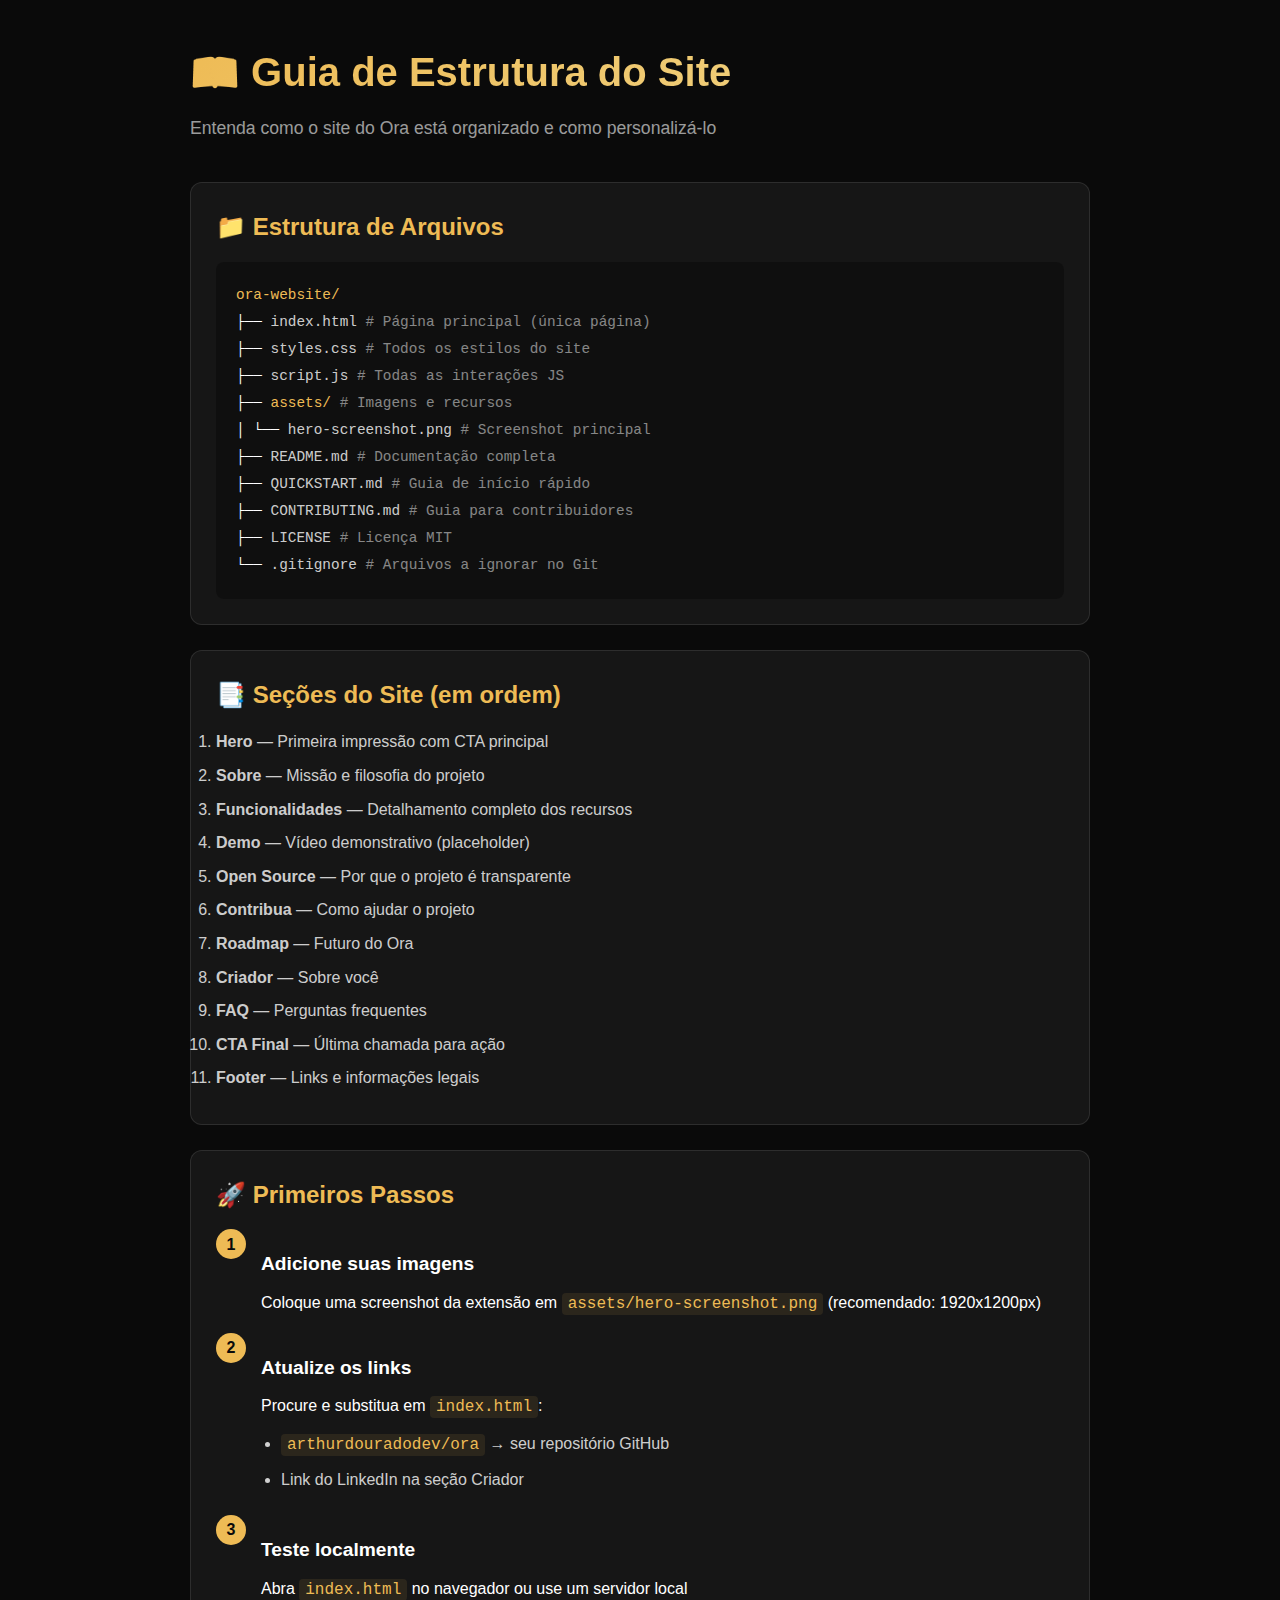
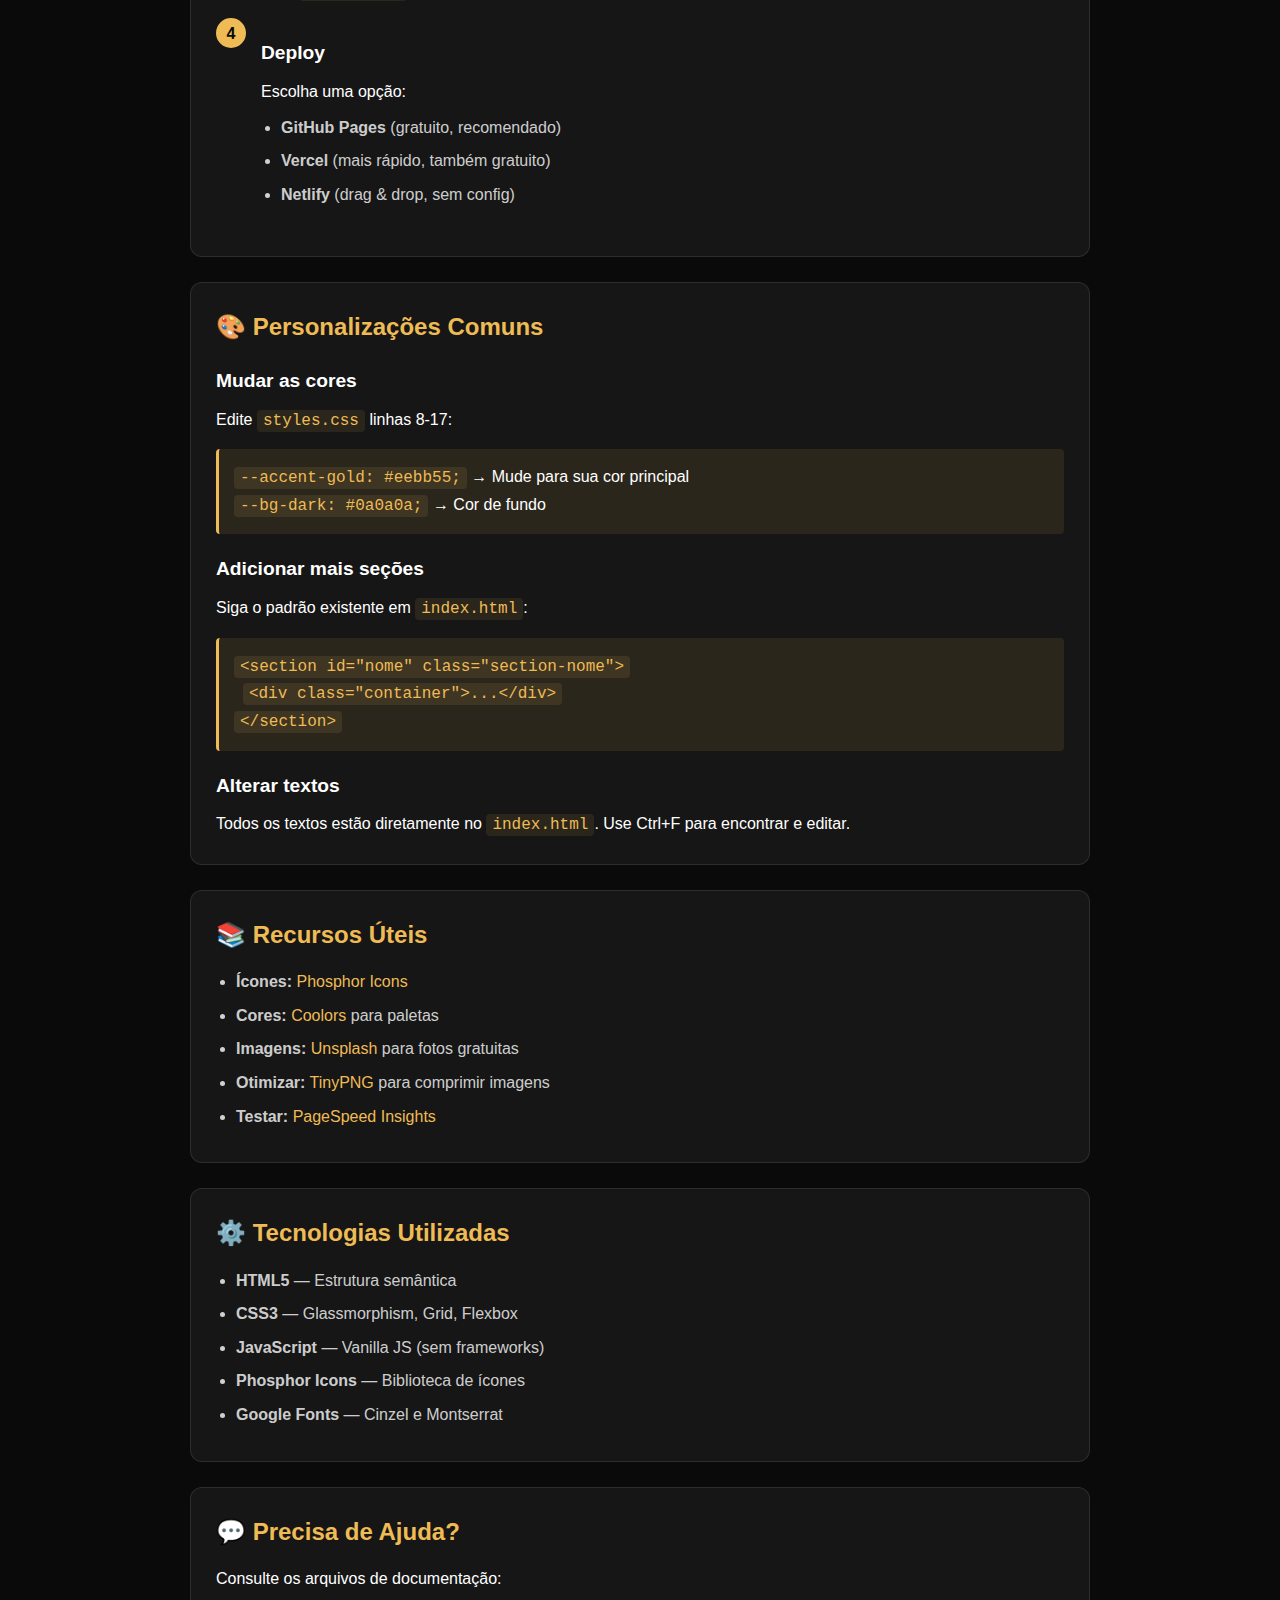
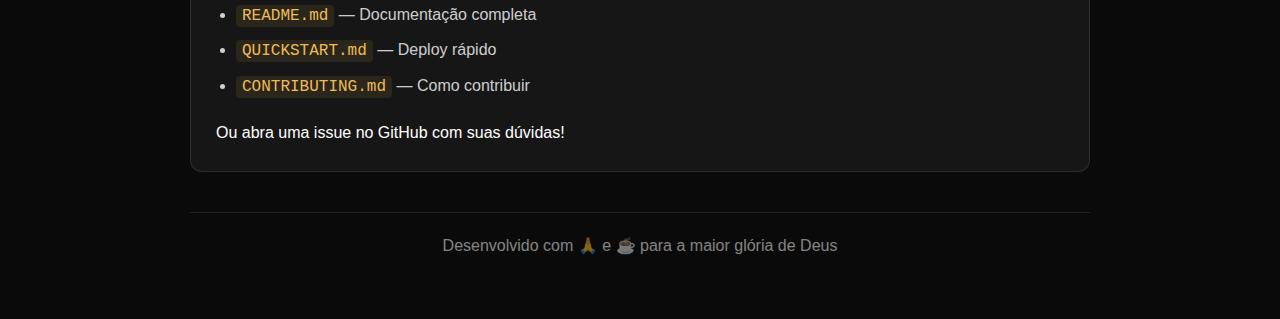
<file: GUIA-ESTRUTURA.html>
<!DOCTYPE html>
<html lang="pt-br">
<head>
    <meta charset="UTF-8">
    <meta name="viewport" content="width=device-width, initial-scale=1.0">
    <title>Guia de Estrutura — Site Ora</title>
    <style>
        * { margin: 0; padding: 0; box-sizing: border-box; }
        body {
            font-family: -apple-system, BlinkMacSystemFont, 'Segoe UI', sans-serif;
            background: #0a0a0a;
            color: #fff;
            padding: 40px 20px;
            line-height: 1.6;
        }
        .container {
            max-width: 900px;
            margin: 0 auto;
        }
        h1 {
            font-size: 2.5rem;
            margin-bottom: 10px;
            background: linear-gradient(135deg, #eebb55, #f0d78c);
            -webkit-background-clip: text;
            background-clip: text;
            -webkit-text-fill-color: transparent;
        }
        .subtitle {
            color: rgba(255,255,255,0.6);
            margin-bottom: 40px;
            font-size: 1.1rem;
        }
        .section {
            background: rgba(255,255,255,0.05);
            border: 1px solid rgba(255,255,255,0.1);
            border-radius: 12px;
            padding: 25px;
            margin-bottom: 25px;
        }
        h2 {
            color: #eebb55;
            margin-bottom: 15px;
            font-size: 1.5rem;
        }
        h3 {
            margin: 20px 0 10px;
            font-size: 1.2rem;
        }
        .file-tree {
            background: rgba(0,0,0,0.3);
            border-radius: 8px;
            padding: 20px;
            font-family: 'Courier New', monospace;
            font-size: 0.9rem;
            overflow-x: auto;
        }
        .file-tree div {
            padding: 2px 0;
        }
        .file { color: rgba(255,255,255,0.8); }
        .folder { color: #eebb55; }
        .comment { color: rgba(255,255,255,0.5); }
        ul {
            margin-left: 20px;
            margin-top: 10px;
        }
        li {
            margin: 8px 0;
            color: rgba(255,255,255,0.8);
        }
        code {
            background: rgba(238,187,85,0.1);
            padding: 2px 6px;
            border-radius: 4px;
            font-family: 'Courier New', monospace;
            color: #eebb55;
        }
        .highlight {
            background: rgba(238,187,85,0.1);
            border-left: 3px solid #eebb55;
            padding: 15px;
            border-radius: 4px;
            margin: 15px 0;
        }
        .step {
            display: flex;
            align-items: flex-start;
            gap: 15px;
            margin: 15px 0;
        }
        .step-number {
            background: #eebb55;
            color: #0a0a0a;
            width: 30px;
            height: 30px;
            border-radius: 50%;
            display: flex;
            align-items: center;
            justify-content: center;
            font-weight: bold;
            flex-shrink: 0;
        }
        a {
            color: #eebb55;
            text-decoration: none;
        }
        a:hover {
            text-decoration: underline;
        }
    </style>
</head>
<body>
    <div class="container">
        <h1>📖 Guia de Estrutura do Site</h1>
        <p class="subtitle">Entenda como o site do Ora está organizado e como personalizá-lo</p>

        <!-- Estrutura de Arquivos -->
        <div class="section">
            <h2>📁 Estrutura de Arquivos</h2>
            <div class="file-tree">
                <div class="folder">ora-website/</div>
                <div>├── <span class="file">index.html</span> <span class="comment"># Página principal (única página)</span></div>
                <div>├── <span class="file">styles.css</span> <span class="comment"># Todos os estilos do site</span></div>
                <div>├── <span class="file">script.js</span> <span class="comment"># Todas as interações JS</span></div>
                <div>├── <span class="folder">assets/</span> <span class="comment"># Imagens e recursos</span></div>
                <div>│   └── <span class="file">hero-screenshot.png</span> <span class="comment"># Screenshot principal</span></div>
                <div>├── <span class="file">README.md</span> <span class="comment"># Documentação completa</span></div>
                <div>├── <span class="file">QUICKSTART.md</span> <span class="comment"># Guia de início rápido</span></div>
                <div>├── <span class="file">CONTRIBUTING.md</span> <span class="comment"># Guia para contribuidores</span></div>
                <div>├── <span class="file">LICENSE</span> <span class="comment"># Licença MIT</span></div>
                <div>└── <span class="file">.gitignore</span> <span class="comment"># Arquivos a ignorar no Git</span></div>
            </div>
        </div>

        <!-- Seções do Site -->
        <div class="section">
            <h2>📑 Seções do Site (em ordem)</h2>
            <ol>
                <li><strong>Hero</strong> — Primeira impressão com CTA principal</li>
                <li><strong>Sobre</strong> — Missão e filosofia do projeto</li>
                <li><strong>Funcionalidades</strong> — Detalhamento completo dos recursos</li>
                <li><strong>Demo</strong> — Vídeo demonstrativo (placeholder)</li>
                <li><strong>Open Source</strong> — Por que o projeto é transparente</li>
                <li><strong>Contribua</strong> — Como ajudar o projeto</li>
                <li><strong>Roadmap</strong> — Futuro do Ora</li>
                <li><strong>Criador</strong> — Sobre você</li>
                <li><strong>FAQ</strong> — Perguntas frequentes</li>
                <li><strong>CTA Final</strong> — Última chamada para ação</li>
                <li><strong>Footer</strong> — Links e informações legais</li>
            </ol>
        </div>

        <!-- Primeiros Passos -->
        <div class="section">
            <h2>🚀 Primeiros Passos</h2>
            
            <div class="step">
                <div class="step-number">1</div>
                <div>
                    <h3>Adicione suas imagens</h3>
                    <p>Coloque uma screenshot da extensão em <code>assets/hero-screenshot.png</code> (recomendado: 1920x1200px)</p>
                </div>
            </div>

            <div class="step">
                <div class="step-number">2</div>
                <div>
                    <h3>Atualize os links</h3>
                    <p>Procure e substitua em <code>index.html</code>:</p>
                    <ul>
                        <li><code>arthurdouradodev/ora</code> → seu repositório GitHub</li>
                        <li>Link do LinkedIn na seção Criador</li>
                    </ul>
                </div>
            </div>

            <div class="step">
                <div class="step-number">3</div>
                <div>
                    <h3>Teste localmente</h3>
                    <p>Abra <code>index.html</code> no navegador ou use um servidor local</p>
                </div>
            </div>

            <div class="step">
                <div class="step-number">4</div>
                <div>
                    <h3>Deploy</h3>
                    <p>Escolha uma opção:</p>
                    <ul>
                        <li><strong>GitHub Pages</strong> (gratuito, recomendado)</li>
                        <li><strong>Vercel</strong> (mais rápido, também gratuito)</li>
                        <li><strong>Netlify</strong> (drag & drop, sem config)</li>
                    </ul>
                </div>
            </div>
        </div>

        <!-- Personalizações Comuns -->
        <div class="section">
            <h2>🎨 Personalizações Comuns</h2>

            <h3>Mudar as cores</h3>
            <p>Edite <code>styles.css</code> linhas 8-17:</p>
            <div class="highlight">
                <code>--accent-gold: #eebb55;</code> → Mude para sua cor principal<br>
                <code>--bg-dark: #0a0a0a;</code> → Cor de fundo
            </div>

            <h3>Adicionar mais seções</h3>
            <p>Siga o padrão existente em <code>index.html</code>:</p>
            <div class="highlight">
                <code>&lt;section id="nome" class="section-nome"&gt;</code><br>
                &nbsp;&nbsp;<code>&lt;div class="container"&gt;...&lt;/div&gt;</code><br>
                <code>&lt;/section&gt;</code>
            </div>

            <h3>Alterar textos</h3>
            <p>Todos os textos estão diretamente no <code>index.html</code>. Use Ctrl+F para encontrar e editar.</p>
        </div>

        <!-- Recursos -->
        <div class="section">
            <h2>📚 Recursos Úteis</h2>
            <ul>
                <li><strong>Ícones:</strong> <a href="https://phosphoricons.com" target="_blank">Phosphor Icons</a></li>
                <li><strong>Cores:</strong> <a href="https://coolors.co" target="_blank">Coolors</a> para paletas</li>
                <li><strong>Imagens:</strong> <a href="https://unsplash.com" target="_blank">Unsplash</a> para fotos gratuitas</li>
                <li><strong>Otimizar:</strong> <a href="https://tinypng.com" target="_blank">TinyPNG</a> para comprimir imagens</li>
                <li><strong>Testar:</strong> <a href="https://developers.google.com/speed/pagespeed/insights" target="_blank">PageSpeed Insights</a></li>
            </ul>
        </div>

        <!-- Tecnologias -->
        <div class="section">
            <h2>⚙️ Tecnologias Utilizadas</h2>
            <ul>
                <li><strong>HTML5</strong> — Estrutura semântica</li>
                <li><strong>CSS3</strong> — Glassmorphism, Grid, Flexbox</li>
                <li><strong>JavaScript</strong> — Vanilla JS (sem frameworks)</li>
                <li><strong>Phosphor Icons</strong> — Biblioteca de ícones</li>
                <li><strong>Google Fonts</strong> — Cinzel e Montserrat</li>
            </ul>
        </div>

        <!-- Ajuda -->
        <div class="section">
            <h2>💬 Precisa de Ajuda?</h2>
            <p>Consulte os arquivos de documentação:</p>
            <ul>
                <li><code>README.md</code> — Documentação completa</li>
                <li><code>QUICKSTART.md</code> — Deploy rápido</li>
                <li><code>CONTRIBUTING.md</code> — Como contribuir</li>
            </ul>
            <p style="margin-top: 20px;">
                Ou abra uma issue no GitHub com suas dúvidas!
            </p>
        </div>

        <div style="text-align: center; margin-top: 40px; padding: 20px; border-top: 1px solid rgba(255,255,255,0.1);">
            <p style="color: rgba(255,255,255,0.5);">
                Desenvolvido com 🙏 e ☕ para a maior glória de Deus
            </p>
        </div>
    </div>
</body>
</html>
</file>
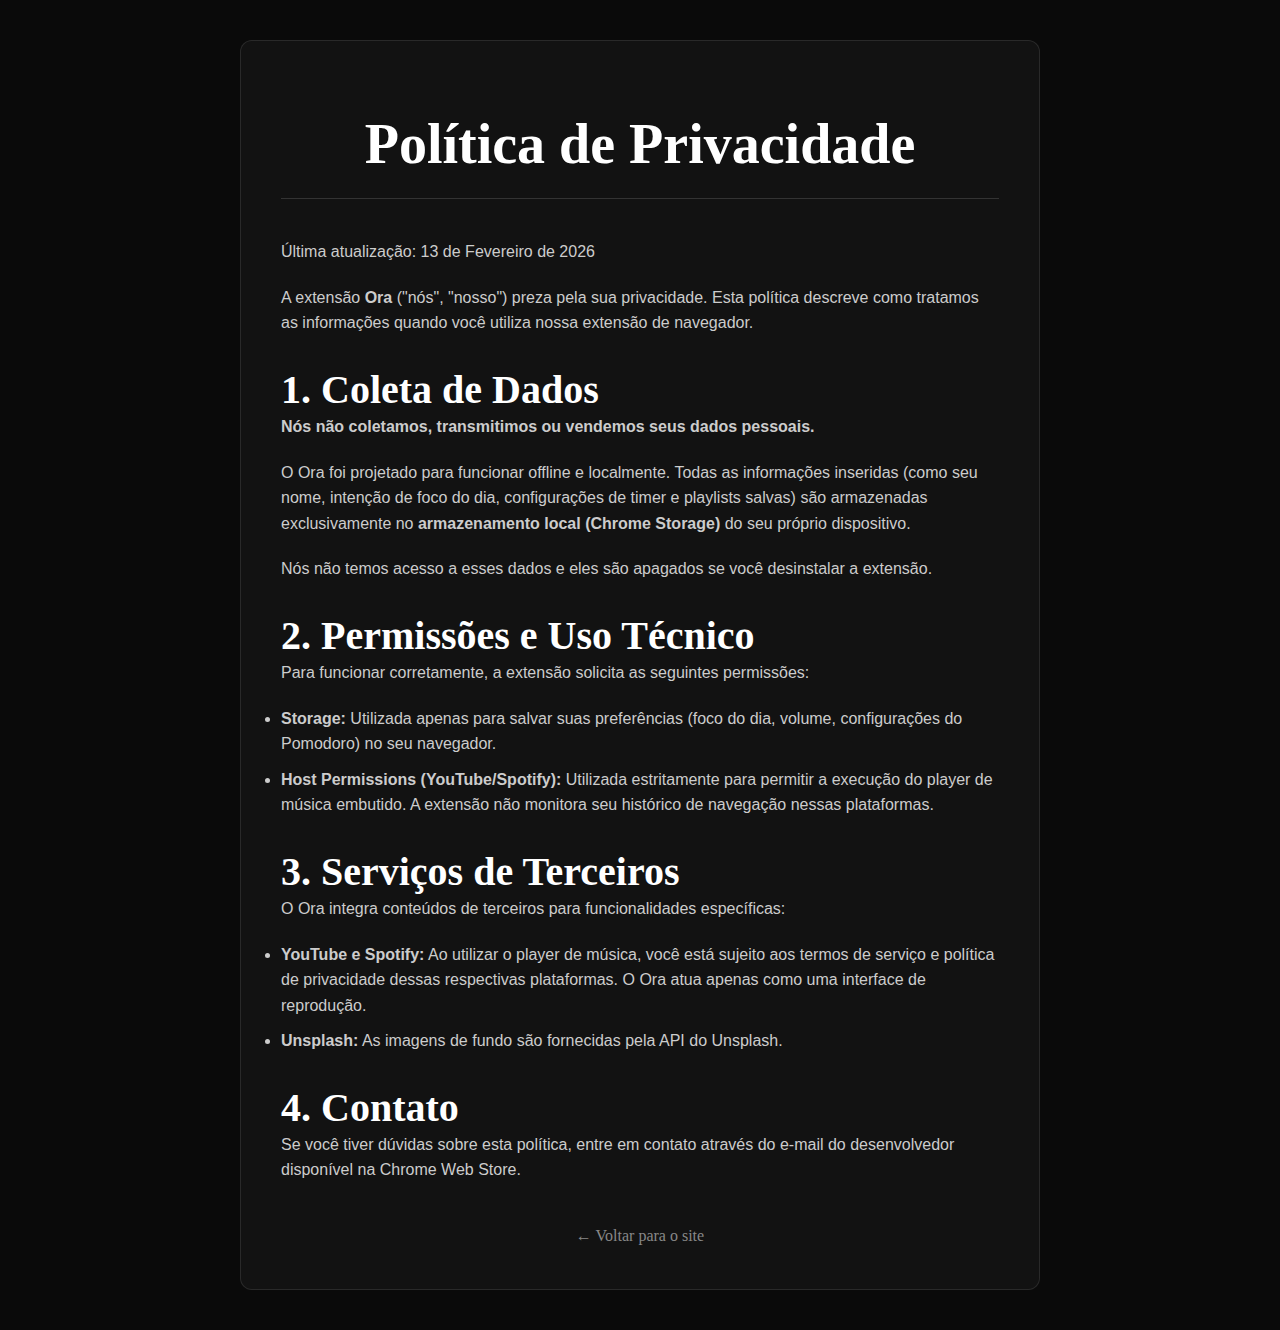
<file: privacy.html>
<!DOCTYPE html>
<html lang="pt-BR">
<head>
    <meta charset="UTF-8">
    <meta name="viewport" content="width=device-width, initial-scale=1.0">
    <title>Política de Privacidade - Ora</title>
    <link rel="stylesheet" href="styles.css"> <link rel="icon" type="image/png" href="assets/favicon.png">
    <style>
        body {
            background-color: #0a0a0a;
            color: #e0e0e0;
            font-family: 'Cinzel', serif; /* Mantendo a identidade */
            line-height: 1.6;
            padding: 40px 20px;
        }
        .container {
            max-width: 800px;
            margin: 0 auto;
            background: rgba(20, 20, 20, 0.8);
            padding: 40px;
            border-radius: 12px;
            border: 1px solid rgba(255, 255, 255, 0.1);
        }
        h1, h2 { color: #ffffff; margin-top: 30px; }
        h1 { text-align: center; margin-bottom: 40px; border-bottom: 1px solid #333; padding-bottom: 20px; }
        p, ul { margin-bottom: 20px; font-family: sans-serif; font-size: 16px; color: #ccc; }
        li { margin-bottom: 10px; }
        .back-link { display: block; margin-top: 40px; text-align: center; color: #888; text-decoration: none; }
        .back-link:hover { color: #fff; }
    </style>
</head>
<body>

    <div class="container">
        <h1>Política de Privacidade</h1>

        <p>Última atualização: 13 de Fevereiro de 2026</p>

        <p>A extensão <strong>Ora</strong> ("nós", "nosso") preza pela sua privacidade. Esta política descreve como tratamos as informações quando você utiliza nossa extensão de navegador.</p>

        <h2>1. Coleta de Dados</h2>
        <p><strong>Nós não coletamos, transmitimos ou vendemos seus dados pessoais.</strong></p>
        <p>O Ora foi projetado para funcionar offline e localmente. Todas as informações inseridas (como seu nome, intenção de foco do dia, configurações de timer e playlists salvas) são armazenadas exclusivamente no <strong>armazenamento local (Chrome Storage)</strong> do seu próprio dispositivo.</p>
        <p>Nós não temos acesso a esses dados e eles são apagados se você desinstalar a extensão.</p>

        <h2>2. Permissões e Uso Técnico</h2>
        <p>Para funcionar corretamente, a extensão solicita as seguintes permissões:</p>
        <ul>
            <li><strong>Storage:</strong> Utilizada apenas para salvar suas preferências (foco do dia, volume, configurações do Pomodoro) no seu navegador.</li>
            <li><strong>Host Permissions (YouTube/Spotify):</strong> Utilizada estritamente para permitir a execução do player de música embutido. A extensão não monitora seu histórico de navegação nessas plataformas.</li>
        </ul>

        <h2>3. Serviços de Terceiros</h2>
        <p>O Ora integra conteúdos de terceiros para funcionalidades específicas:</p>
        <ul>
            <li><strong>YouTube e Spotify:</strong> Ao utilizar o player de música, você está sujeito aos termos de serviço e política de privacidade dessas respectivas plataformas. O Ora atua apenas como uma interface de reprodução.</li>
            <li><strong>Unsplash:</strong> As imagens de fundo são fornecidas pela API do Unsplash.</li>
        </ul>

        <h2>4. Contato</h2>
        <p>Se você tiver dúvidas sobre esta política, entre em contato através do e-mail do desenvolvedor disponível na Chrome Web Store.</p>

        <a href="index.html" class="back-link">← Voltar para o site</a>
    </div>

</body>
</html>
</file>
<file: styles.css>
/* ============================================================
   VARIABLES & RESET
   ============================================================ */

:root {
    /* Colors */
    --bg-dark: #0a0a0a;
    --bg-darker: #050505;
    --text-primary: #ffffff;
    --text-secondary: rgba(255, 255, 255, 0.7);
    --text-muted: rgba(255, 255, 255, 0.5);
    --accent-gold: #eebb55;
    --accent-gold-dark: #d4a84e;
    
    /* Glass Effect */
    --glass-bg: rgba(20, 20, 20, 0.4);
    --glass-bg-light: rgba(255, 255, 255, 0.05);
    --glass-border: rgba(255, 255, 255, 0.1);
    --glass-blur: 12px;
    
    /* Spacing */
    --container-width: 1200px;
    --section-padding: 100px;
    
    /* Transitions */
    --transition-smooth: all 0.3s cubic-bezier(0.4, 0, 0.2, 1);
    --transition-bounce: all 0.4s cubic-bezier(0.68, -0.55, 0.265, 1.55);
}

* {
    margin: 0;
    padding: 0;
    box-sizing: border-box;
}

html {
    scroll-behavior: smooth;
}

body {
    font-family: 'Montserrat', sans-serif;
    color: var(--text-primary);
    background-color: var(--bg-dark);
    line-height: 1.6;
    overflow-x: hidden;
}

/* Performance Optimizations */
section:not(.hero) {
    content-visibility: auto;
    contain-intrinsic-size: 1px 800px; /* Approximate section height */
}

.browser-mockup, 
.pillar-card, 
.feature-item, 
.contribute-card {
    will-change: transform, opacity;
}

.container {
    max-width: var(--container-width);
    margin: 0 auto;
    padding: 0 20px;
}

/* ============================================================
   TYPOGRAPHY
   ============================================================ */

h1, h2, h3, h4, h5, h6 {
    font-family: 'Cinzel', serif;
    font-weight: 700;
    line-height: 1.2;
}

h1 { font-size: 3.5rem; }
h2 { font-size: 2.5rem; }
h3 { font-size: 1.75rem; }
h4 { font-size: 1.25rem; }

@media (max-width: 768px) {
    h1 { font-size: 2.5rem; }
    h2 { font-size: 2rem; }
    h3 { font-size: 1.5rem; }
}

.gradient-text {
    background: linear-gradient(135deg, var(--accent-gold) 0%, #f0d78c 100%);
    -webkit-background-clip: text;
    background-clip: text;
    -webkit-text-fill-color: transparent;
}

/* ============================================================
   BUTTONS
   ============================================================ */

.btn {
    display: inline-flex;
    align-items: center;
    gap: 8px;
    padding: 12px 24px;
    border-radius: 12px;
    font-family: 'Montserrat', sans-serif;
    font-weight: 600;
    font-size: 0.95rem;
    text-decoration: none;
    border: none;
    cursor: pointer;
    transition: var(--transition-smooth);
    white-space: nowrap;
}

.btn-primary {
    background: linear-gradient(135deg, var(--accent-gold) 0%, var(--accent-gold-dark) 100%);
    color: var(--bg-dark);
    box-shadow: 0 4px 20px rgba(238, 187, 85, 0.3);
}

.btn-primary:hover {
    transform: translateY(-2px);
    box-shadow: 0 6px 30px rgba(238, 187, 85, 0.4);
}

.btn-secondary {
    background: var(--glass-bg-light);
    color: var(--text-primary);
    border: 1px solid var(--glass-border);
    backdrop-filter: blur(var(--glass-blur));
}

.btn-secondary:hover {
    background: rgba(255, 255, 255, 0.1);
    border-color: rgba(255, 255, 255, 0.2);
}

.btn-outline {
    background: transparent;
    color: var(--text-primary);
    border: 1px solid var(--glass-border);
}

.btn-outline:hover {
    background: var(--glass-bg-light);
    border-color: rgba(255, 255, 255, 0.2);
}

.btn-large {
    padding: 16px 32px;
    font-size: 1.05rem;
}

.btn-icon {
    width: 40px;
    height: 40px;
    padding: 0;
    display: flex;
    align-items: center;
    justify-content: center;
    background: var(--glass-bg-light);
    border: 1px solid var(--glass-border);
    border-radius: 10px;
    color: var(--text-primary);
    font-size: 1.2rem;
    cursor: pointer;
    transition: var(--transition-smooth);
}

.btn-icon:hover {
    background: rgba(255, 255, 255, 0.1);
    transform: translateY(-2px);
}

/* ============================================================
   NAVIGATION
   ============================================================ */

.navbar {
    position: fixed;
    top: 0;
    left: 0;
    right: 0;
    z-index: 1000;
    background: rgba(10, 10, 10, 0.8);
    backdrop-filter: blur(20px);
    border-bottom: 1px solid var(--glass-border);
    padding: 15px 0;
    transition: var(--transition-smooth);
}

.navbar.scrolled {
    background: rgba(10, 10, 10, 0.95);
    box-shadow: 0 4px 30px rgba(0, 0, 0, 0.3);
}

.navbar .container {
    display: flex;
    align-items: center;
    justify-content: space-between;
}

.nav-brand {
    display: flex;
    align-items: center;
    gap: 10px;
    font-family: 'Cinzel', serif;
    font-size: 1.5rem;
    font-weight: 700;
    color: var(--accent-gold);
}

.nav-brand i {
    font-size: 1.8rem;
}

.nav-links {
    display: flex;
    list-style: none;
    gap: 30px;
}

.nav-links a {
    color: var(--text-secondary);
    text-decoration: none;
    font-weight: 500;
    transition: var(--transition-smooth);
    position: relative;
}

.nav-links a::after {
    content: '';
    position: absolute;
    bottom: -5px;
    left: 0;
    width: 0;
    height: 2px;
    background: var(--accent-gold);
    transition: var(--transition-smooth);
}

.nav-links a:hover {
    color: var(--text-primary);
}

.nav-links a:hover::after {
    width: 100%;
}

.nav-cta {
    display: flex;
    gap: 10px;
}

.mobile-menu-toggle {
    display: none;
    background: transparent;
    border: none;
    color: var(--text-primary);
    font-size: 1.8rem;
    cursor: pointer;
}

@media (max-width: 1024px) {
    .nav-links {
        display: none;
    }
    
    .nav-cta {
        gap: 8px;
    }
    
    .nav-cta .btn {
        padding: 10px 16px;
        font-size: 0.85rem;
    }
    
    .mobile-menu-toggle {
        display: block;
    }
}

/* ============================================================
   HERO SECTION
   ============================================================ */

.hero {
    min-height: 100vh;
    display: flex;
    align-items: center;
    position: relative;
    overflow: hidden;
    padding: 120px 0 60px;
}

.hero-background {
    position: absolute;
    top: 0;
    left: 0;
    right: 0;
    bottom: 0;
    background: 
        radial-gradient(ellipse at top, rgba(238, 187, 85, 0.1) 0%, transparent 50%),
        radial-gradient(ellipse at bottom right, rgba(238, 187, 85, 0.05) 0%, transparent 50%);
    z-index: -1;
}

.hero .container {
    display: grid;
    grid-template-columns: 1fr 1fr;
    gap: 60px;
    align-items: center;
}

.hero-content {
    animation: fadeInUp 0.8s ease-out;
}

.hero-badge {
    display: inline-flex;
    align-items: center;
    gap: 8px;
    padding: 8px 16px;
    background: var(--glass-bg-light);
    border: 1px solid var(--glass-border);
    border-radius: 20px;
    font-size: 0.85rem;
    font-weight: 600;
    color: var(--accent-gold);
    margin-bottom: 20px;
}

.hero-title {
    margin-bottom: 20px;
    line-height: 1.1;
}

.hero-description {
    font-size: 1.2rem;
    color: var(--text-secondary);
    margin-bottom: 30px;
    max-width: 540px;
}

.hero-cta {
    display: flex;
    gap: 15px;
    margin-bottom: 40px;
    flex-wrap: wrap;
}

.hero-stats {
    display: flex;
    gap: 30px;
    flex-wrap: wrap;
}

.stat {
    display: flex;
    align-items: center;
    gap: 8px;
    color: var(--text-muted);
    font-size: 0.9rem;
}

.stat i {
    font-size: 1.3rem;
    color: var(--accent-gold);
}

.hero-visual {
    animation: fadeInRight 1s ease-out;
}

.browser-mockup {
    background: var(--glass-bg);
    border: 1px solid var(--glass-border);
    border-radius: 16px;
    overflow: hidden;
    box-shadow: 0 20px 60px rgba(0, 0, 0, 0.5);
    backdrop-filter: blur(var(--glass-blur));
}

.browser-header {
    display: flex;
    align-items: center;
    gap: 15px;
    padding: 12px 16px;
    background: rgba(255, 255, 255, 0.03);
    border-bottom: 1px solid var(--glass-border);
    position: relative;
}

.browser-dots {
    display: flex;
    gap: 6px;
}

.browser-dots span {
    width: 12px;
    height: 12px;
    border-radius: 50%;
    background: rgba(255, 255, 255, 0.2);
}

.browser-url {
    position: absolute;
    left: 50%;
    transform: translateX(-50%);
    color: var(--text-muted);
    font-size: 0.85rem;
    white-space: nowrap;
}

.browser-content {
    aspect-ratio: 16 / 10;
    background: linear-gradient(135deg, #1a1a1a 0%, #0a0a0a 100%);
    display: flex;
    align-items: center;
    justify-content: center;
    overflow: hidden;
}

.screenshot {
    width: 100%;
    height: 100%;
    object-fit: cover;
}

@media (max-width: 1024px) {
    .hero .container {
        grid-template-columns: 1fr;
        gap: 40px;
    }
}

/* ============================================================
   SECTIONS COMMON
   ============================================================ */

section {
    padding: var(--section-padding) 0;
    position: relative;
}

.section-header {
    text-align: center;
    margin-bottom: 60px;
    animation: fadeInUp 0.6s ease-out;
}

.section-badge {
    display: inline-block;
    padding: 6px 16px;
    background: var(--glass-bg-light);
    border: 1px solid var(--glass-border);
    border-radius: 20px;
    font-size: 0.85rem;
    font-weight: 600;
    color: var(--accent-gold);
    margin-bottom: 15px;
    text-transform: uppercase;
    letter-spacing: 1px;
}

.section-description {
    font-size: 1.1rem;
    color: var(--text-secondary);
    max-width: 700px;
    margin: 15px auto 0;
}

/* ============================================================
   SOBRE SECTION
   ============================================================ */

.section-sobre {
    background: radial-gradient(ellipse at center, rgba(238, 187, 85, 0.03) 0%, transparent 70%);
}

.pillars-grid {
    display: grid;
    grid-template-columns: repeat(auto-fit, minmax(280px, 1fr));
    gap: 25px;
    margin-bottom: 60px;
}

.pillar-card {
    background: var(--glass-bg);
    border: 1px solid var(--glass-border);
    border-radius: 16px;
    padding: 30px;
    backdrop-filter: blur(var(--glass-blur));
    transition: var(--transition-smooth);
    animation: fadeInUp 0.6s ease-out;
}

.pillar-card:hover {
    transform: translateY(-5px);
    border-color: rgba(238, 187, 85, 0.3);
    box-shadow: 0 10px 40px rgba(238, 187, 85, 0.1);
}

.pillar-icon {
    width: 60px;
    height: 60px;
    display: flex;
    align-items: center;
    justify-content: center;
    background: linear-gradient(135deg, rgba(238, 187, 85, 0.1) 0%, rgba(238, 187, 85, 0.05) 100%);
    border-radius: 12px;
    font-size: 1.8rem;
    color: var(--accent-gold);
    margin-bottom: 20px;
}

.pillar-card h3 {
    font-size: 1.3rem;
    margin-bottom: 12px;
}

.pillar-card p {
    color: var(--text-secondary);
    line-height: 1.7;
}

.philosophy-quote {
    max-width: 800px;
    margin: 0 auto;
    text-align: center;
    position: relative;
    animation: fadeIn 0.8s ease-out;
}

.philosophy-quote i {
    font-size: 3rem;
    color: var(--accent-gold);
    opacity: 0.2;
    margin-bottom: 20px;
}

.philosophy-quote blockquote {
    font-family: 'Cinzel', serif;
    font-size: 1.3rem;
    font-style: italic;
    color: var(--text-secondary);
    line-height: 1.8;
}

/* ============================================================
   FEATURES SECTION
   ============================================================ */

.section-features {
    background: var(--bg-darker);
}

.feature-category {
    margin-bottom: 60px;
}

.feature-category:last-child {
    margin-bottom: 0;
}

.feature-category-header {
    display: flex;
    align-items: center;
    gap: 15px;
    margin-bottom: 30px;
    padding-bottom: 15px;
    border-bottom: 1px solid var(--glass-border);
}

.feature-category-header i {
    font-size: 1.8rem;
    color: var(--accent-gold);
}

.feature-category-header h3 {
    font-size: 1.5rem;
}

.features-grid {
    display: grid;
    grid-template-columns: repeat(auto-fit, minmax(280px, 1fr));
    gap: 20px;
}

.feature-item {
    background: var(--glass-bg);
    border: 1px solid var(--glass-border);
    border-radius: 12px;
    padding: 25px;
    backdrop-filter: blur(var(--glass-blur));
    transition: var(--transition-smooth);
}

.feature-item:hover {
    transform: translateY(-3px);
    border-color: rgba(238, 187, 85, 0.2);
}

.feature-icon {
    width: 48px;
    height: 48px;
    display: flex;
    align-items: center;
    justify-content: center;
    background: rgba(238, 187, 85, 0.1);
    border-radius: 10px;
    font-size: 1.5rem;
    color: var(--accent-gold);
    margin-bottom: 15px;
}

.feature-item h4 {
    font-size: 1.1rem;
    margin-bottom: 8px;
}

.feature-item p {
    color: var(--text-secondary);
    font-size: 0.95rem;
    line-height: 1.6;
}

/* ============================================================
   DEMO SECTION
   ============================================================ */

.section-demo {
    background: radial-gradient(ellipse at center, rgba(238, 187, 85, 0.05) 0%, transparent 70%);
}

.demo-container {
    max-width: 900px;
    margin: 0 auto;
}

.demo-video-wrapper {
    position: relative;
    padding-bottom: 56.25%; /* 16:9 aspect ratio */
    background: var(--glass-bg);
    border: 1px solid var(--glass-border);
    border-radius: 16px;
    overflow: hidden;
    backdrop-filter: blur(var(--glass-blur));
}

.demo-video-wrapper iframe {
    position: absolute;
    top: 0;
    left: 0;
    width: 100%;
    height: 100%;
}

.demo-placeholder {
    position: absolute;
    top: 0;
    left: 0;
    width: 100%;
    height: 100%;
    display: flex;
    flex-direction: column;
    align-items: center;
    justify-content: center;
    color: var(--text-muted);
}

.demo-placeholder i {
    font-size: 4rem;
    margin-bottom: 15px;
    color: var(--accent-gold);
    opacity: 0.5;
}

/* ============================================================
   OPEN SOURCE SECTION
   ============================================================ */

.section-opensource {
    background: var(--bg-darker);
}

.opensource-content {
    display: grid;
    grid-template-columns: 1fr 1fr;
    gap: 60px;
    align-items: center;
}

.opensource-principles {
    display: flex;
    flex-direction: column;
    gap: 25px;
    margin: 30px 0;
}

.principle {
    display: flex;
    gap: 15px;
}

.principle i {
    font-size: 1.8rem;
    color: var(--accent-gold);
    flex-shrink: 0;
}

.principle h4 {
    margin-bottom: 5px;
    font-size: 1.1rem;
}

.principle p {
    color: var(--text-secondary);
    font-size: 0.95rem;
}

.opensource-quote {
    background: var(--glass-bg);
    border-left: 3px solid var(--accent-gold);
    padding: 20px;
    border-radius: 8px;
    margin-top: 30px;
}

.opensource-quote i {
    font-size: 1.5rem;
    color: var(--accent-gold);
    opacity: 0.3;
    margin-bottom: 10px;
}

.opensource-quote p {
    font-style: italic;
    color: var(--text-secondary);
    line-height: 1.7;
}

.code-window {
    background: #1a1a1a;
    border: 1px solid var(--glass-border);
    border-radius: 12px;
    overflow: hidden;
    box-shadow: 0 10px 40px rgba(0, 0, 0, 0.5);
}

.code-header {
    display: flex;
    align-items: center;
    gap: 12px;
    padding: 12px 16px;
    background: rgba(255, 255, 255, 0.03);
    border-bottom: 1px solid var(--glass-border);
}

.code-dots {
    display: flex;
    gap: 6px;
}

.code-dots span {
    width: 10px;
    height: 10px;
    border-radius: 50%;
    background: rgba(255, 255, 255, 0.2);
}

.code-header span {
    color: var(--text-muted);
    font-size: 0.85rem;
    font-family: 'Courier New', monospace;
}

.code-content {
    padding: 20px;
}

.code-content pre {
    margin: 0;
    color: var(--text-secondary);
    font-family: 'Courier New', monospace;
    font-size: 0.9rem;
    line-height: 1.6;
}

@media (max-width: 1024px) {
    .opensource-content {
        grid-template-columns: 1fr;
    }
}

/* ============================================================
   CONTRIBUTE SECTION
   ============================================================ */

.contribute-grid {
    display: grid;
    grid-template-columns: repeat(auto-fit, minmax(280px, 1fr));
    gap: 25px;
}

.contribute-card {
    background: var(--glass-bg);
    border: 1px solid var(--glass-border);
    border-radius: 16px;
    padding: 35px;
    text-align: center;
    backdrop-filter: blur(var(--glass-blur));
    transition: var(--transition-smooth);
    display: flex;
    flex-direction: column;
    align-items: center;
    justify-content: center;
}

.contribute-card:hover {
    transform: translateY(-5px);
    border-color: rgba(238, 187, 85, 0.3);
}

.contribute-icon {
    width: 60px;
    height: 60px;
    background: rgba(238, 187, 85, 0.1);
    border-radius: 50%;
    display: flex;
    align-items: center;
    justify-content: center;
    margin-bottom: 20px;
    color: var(--accent-gold);
    font-size: 1.5rem;
}

.contribute-card h3 {
    font-size: 1.3rem;
    margin-bottom: 10px;
}

.contribute-card p {
    color: var(--text-secondary);
    margin-bottom: 20px;
}

.share-buttons {
    display: flex;
    gap: 10px;
    justify-content: center;
}

/* ============================================================
   ROADMAP SECTION
   ============================================================ */

.section-roadmap {
    background: var(--bg-darker);
}

.roadmap-timeline {
    position: relative;
    max-width: 800px;
    margin: 0 auto;
    padding: 40px 0;
}

.roadmap-timeline::before {
    content: '';
    position: absolute;
    left: 20px;
    top: 0;
    bottom: 0;
    width: 2px;
    background: var(--glass-border);
}

.roadmap-item {
    position: relative;
    padding-left: 60px;
    margin-bottom: 40px;
}

.roadmap-marker {
    position: absolute;
    left: 11px;
    top: 0;
    width: 20px;
    height: 20px;
    border-radius: 50%;
    background: var(--bg-dark);
    border: 2px solid var(--accent-gold);
    z-index: 1;
}

.roadmap-item.completed .roadmap-marker {
    background: var(--accent-gold);
}

.roadmap-content {
    background: var(--glass-bg);
    border: 1px solid var(--glass-border);
    border-radius: 12px;
    padding: 20px;
    backdrop-filter: blur(var(--glass-blur));
}

.roadmap-status {
    font-size: 0.8rem;
    text-transform: uppercase;
    color: var(--text-muted);
    margin-bottom: 5px;
    display: block;
}

.roadmap-item.completed .roadmap-status {
    color: #4ade80;
}

.roadmap-content h4 {
    margin-bottom: 10px;
}

.roadmap-content ul {
    list-style-position: inside;
    color: var(--text-secondary);
}

/* ============================================================
   CREATOR SECTION
   ============================================================ */

.section-creator {
    background: radial-gradient(ellipse at center, rgba(238, 187, 85, 0.05) 0%, transparent 70%);
}

.creator-content {
    display: grid;
    grid-template-columns: 300px 1fr;
    gap: 60px;
    align-items: center;
}

.creator-photo {
    display: flex;
    justify-content: center;
}

.photo-placeholder {
    width: 200px;
    height: 200px;
    background: var(--glass-bg-light);
    border: 2px solid var(--accent-gold);
    border-radius: 50%;
    display: flex;
    align-items: center;
    justify-content: center;
    font-size: 5rem;
    color: var(--text-muted);
    overflow: hidden;
}

.photo-placeholder img {
    width: 100%;
    height: 100%;
    object-fit: cover;
}

.creator-info h2 {
    margin-bottom: 20px;
}

.creator-bio {
    color: var(--text-secondary);
    font-size: 1.1rem;
    line-height: 1.8;
    margin-bottom: 30px;
}

.creator-journey {
    background: var(--glass-bg);
    border: 1px solid var(--glass-border);
    border-radius: 12px;
    padding: 25px;
    margin-bottom: 30px;
    backdrop-filter: blur(var(--glass-blur));
}

.creator-journey h3 {
    margin-bottom: 10px;
    font-size: 1.2rem;
}

.creator-links {
    display: flex;
    gap: 20px;
}

.creator-link {
    display: flex;
    align-items: center;
    gap: 8px;
    color: var(--text-secondary);
    text-decoration: none;
    font-weight: 500;
    transition: var(--transition-smooth);
}

.creator-link:hover {
    color: var(--accent-gold);
}

@media (max-width: 768px) {
    .creator-content {
        grid-template-columns: 1fr;
        text-align: center;
    }
    
    .creator-links {
        justify-content: center;
    }
    
    .roadmap-timeline {
        padding-left: 10px;
    }
}

/* ============================================================
   FAQ SECTION
   ============================================================ */

.section-faq {
    background: var(--bg-darker);
}

.faq-grid {
    display: grid;
    gap: 20px;
    max-width: 800px;
    margin: 0 auto;
}

.faq-item {
    background: var(--glass-bg);
    border: 1px solid var(--glass-border);
    border-radius: 12px;
    overflow: hidden;
}

.faq-question {
    width: 100%;
    padding: 20px;
    display: flex;
    justify-content: space-between;
    align-items: center;
    background: transparent;
    border: none;
    color: var(--text-primary);
    font-family: inherit;
    font-size: 1.1rem;
    font-weight: 600;
    cursor: pointer;
    text-align: left;
}

.faq-question i {
    transition: transform 0.3s ease;
}

.faq-item.active .faq-question i {
    transform: rotate(180deg);
}

.faq-answer {
    padding: 0 20px 20px;
    color: var(--text-secondary);
    display: none;
    animation: fadeIn 0.3s ease;
}

.faq-item.active .faq-answer {
    display: block;
}

/* ============================================================
   CTA FINAL SECTION
   ============================================================ */

.section-cta {
    text-align: center;
    padding: 100px 0;
    background: radial-gradient(circle, rgba(238, 187, 85, 0.1) 0%, transparent 60%);
}

.cta-content {
    max-width: 700px;
    margin: 0 auto;
}

.cta-content > i {
    font-size: 3rem;
    color: var(--accent-gold);
    margin-bottom: 20px;
}

.cta-content h2 {
    margin-bottom: 15px;
}

.cta-content p {
    font-size: 1.2rem;
    color: var(--text-secondary);
    margin-bottom: 40px;
}

.cta-buttons {
    display: flex;
    justify-content: center;
    gap: 20px;
    margin-bottom: 30px;
    flex-wrap: wrap;
}

.cta-note {
    font-size: 0.9rem;
    color: var(--text-muted);
}

/* ============================================================
   FOOTER
   ============================================================ */

.footer {
    background: var(--bg-darker);
    border-top: 1px solid var(--glass-border);
    padding: 60px 0 30px;
}

.footer-content {
    display: grid;
    grid-template-columns: 1.5fr 3fr;
    gap: 40px;
    margin-bottom: 60px;
}

.footer-links {
    display: grid;
    grid-template-columns: repeat(3, 1fr);
    gap: 40px;
}

.footer-brand {
    display: flex;
    flex-direction: column;
    gap: 15px;
}

.footer-logo {
    display: flex;
    align-items: center;
    gap: 10px;
    font-family: 'Cinzel', serif;
    font-size: 1.5rem;
    font-weight: 700;
    color: var(--accent-gold);
}

.footer-logo i {
    font-size: 1.8rem;
}

.footer-brand p {
    color: var(--text-muted);
}

.footer-column h4 {
    margin-bottom: 20px;
    font-size: 1.1rem;
    color: var(--text-primary);
}

.footer-column ul {
    list-style: none;
}

.footer-column li {
    margin-bottom: 12px;
}

.footer-column a {
    color: var(--text-secondary);
    text-decoration: none;
    transition: var(--transition-smooth);
}

.footer-column a:hover {
    color: var(--accent-gold);
}

.footer-bottom {
    border-top: 1px solid var(--glass-border);
    padding-top: 30px;
    text-align: center;
    color: var(--text-muted);
    font-size: 0.9rem;
}

.footer-bottom p {
    margin-bottom: 10px;
}

@media (max-width: 768px) {
    .footer-content {
        grid-template-columns: 1fr;
        gap: 40px;
        text-align: center;
    }

    .footer-brand {
        align-items: center;
    }

    .footer-logo {
        justify-content: center;
    }

    .footer-links {
        grid-template-columns: 1fr;
        gap: 30px;
    }
}

/* ============================================================
   MODAL (Testimonial)
   ============================================================ */

.modal {
    position: fixed;
    top: 0;
    left: 0;
    right: 0;
    bottom: 0;
    background: rgba(0, 0, 0, 0.8);
    backdrop-filter: blur(5px);
    z-index: 2000;
    display: flex;
    align-items: center;
    justify-content: center;
    opacity: 0;
    pointer-events: none;
    transition: var(--transition-smooth);
}

.modal.active {
    opacity: 1;
    pointer-events: all;
}

.modal-content {
    background: var(--bg-dark);
    border: 1px solid var(--glass-border);
    border-radius: 16px;
    width: 90%;
    max-width: 500px;
    padding: 30px;
    transform: scale(0.9);
    transition: var(--transition-bounce);
}

.modal.active .modal-content {
    transform: scale(1);
}

.modal-header {
    display: flex;
    justify-content: space-between;
    align-items: center;
    margin-bottom: 20px;
}

.modal-header h3 {
    font-size: 1.5rem;
}

.modal-close {
    background: transparent;
    border: none;
    color: var(--text-secondary);
    font-size: 1.5rem;
    cursor: pointer;
}

.form-group {
    margin-bottom: 20px;
}

.form-group label {
    display: block;
    margin-bottom: 8px;
    color: var(--text-secondary);
}

.form-group input[type="text"],
.form-group textarea {
    width: 100%;
    padding: 12px;
    background: var(--glass-bg-light);
    border: 1px solid var(--glass-border);
    border-radius: 8px;
    color: var(--text-primary);
    font-family: inherit;
}

.form-group input:focus,
.form-group textarea:focus {
    outline: none;
    border-color: var(--accent-gold);
}

.checkbox-group {
    display: flex;
    align-items: center;
    gap: 10px;
}

.checkbox-group input {
    width: auto;
}

.checkbox-group label {
    margin: 0;
    font-size: 0.9rem;
}

/* ============================================================
   ANIMATIONS
   ============================================================ */

@keyframes fadeIn {
    from { opacity: 0; }
    to { opacity: 1; }
}

@keyframes fadeInUp {
    from {
        opacity: 0;
        transform: translateY(30px);
    }
    to {
        opacity: 1;
        transform: translateY(0);
    }
}

@keyframes fadeInRight {
    from {
        opacity: 0;
        transform: translateX(30px);
    }
    to {
        opacity: 1;
        transform: translateX(0);
    }
}

/* ============================================================
   COMPARISON SECTION - Adicione ao styles.css
   ============================================================ */

.section-comparison {
    background: var(--bg-darker);
    position: relative;
    overflow: hidden;
}

.section-comparison::before {
    content: '';
    position: absolute;
    top: 0;
    left: 50%;
    transform: translateX(-50%);
    width: 600px;
    height: 600px;
    background: radial-gradient(circle, rgba(238, 187, 85, 0.08) 0%, transparent 70%);
    pointer-events: none;
}

.comparison-container {
    max-width: 1100px;
    margin: 0 auto;
}

/* ============================================================
   COMPARISON WRAPPER & SLIDER
   ============================================================ */

.comparison-wrapper {
    position: relative;
    width: 100%;
    aspect-ratio: 16 / 10;
    border-radius: 16px;
    overflow: hidden;
    box-shadow: 0 20px 60px rgba(0, 0, 0, 0.5);
    margin-bottom: 50px;
    cursor: ew-resize;
    user-select: none;
}

.comparison-side {
    position: absolute;
    top: 0;
    left: 0;
    width: 100%;
    height: 100%;
}

.comparison-side img {
    width: 100%;
    height: 100%;
    object-fit: cover;
    display: block;
}

/* Before Side (shows on left) */
.comparison-before {
    z-index: 1;
}

/* After Side (clips to reveal on right) */
.comparison-after {
    z-index: 2;
    clip-path: inset(0 0 0 5%);
    transition: clip-path 0.05s ease-out;
}

/* Labels */
.comparison-label {
    position: absolute;
    top: 20px;
    padding: 8px 16px;
    background: rgba(0, 0, 0, 0.7);
    backdrop-filter: blur(10px);
    border-radius: 8px;
    font-family: 'Montserrat', sans-serif;
    font-size: 0.85rem;
    font-weight: 600;
    z-index: 10;
    border: 1px solid rgba(255, 255, 255, 0.1);
}

.label-before {
    left: 20px;
    color: rgba(255, 255, 255, 0.7);
}

.label-after {
    right: 20px;
    color: var(--accent-gold);
}

/* ============================================================
   SLIDER HANDLE
   ============================================================ */

.comparison-slider {
    position: absolute;
    top: 0;
    left: 5%;
    width: 4px;
    height: 100%;
    z-index: 3;
    transform: translateX(-50%);
    transition: left 0.05s ease-out;
}

.slider-handle {
    position: absolute;
    top: 0;
    left: 50%;
    transform: translateX(-50%);
    height: 100%;
    display: flex;
    flex-direction: column;
    align-items: center;
    justify-content: center;
    pointer-events: none;
}

.slider-line {
    flex: 1;
    width: 3px;
    background: linear-gradient(
        to bottom,
        transparent 0%,
        rgba(238, 187, 85, 0.5) 10%,
        rgba(238, 187, 85, 0.9) 50%,
        rgba(238, 187, 85, 0.5) 90%,
        transparent 100%
    );
}

.slider-button {
    width: 50px;
    height: 50px;
    background: var(--accent-gold);
    border-radius: 50%;
    display: flex;
    align-items: center;
    justify-content: center;
    box-shadow: 
        0 0 0 4px rgba(10, 10, 10, 0.8),
        0 4px 20px rgba(238, 187, 85, 0.4);
    pointer-events: all;
    cursor: ew-resize;
    transition: transform 0.2s ease;
}

.slider-button:hover {
    transform: scale(1.1);
}

.slider-button i {
    font-size: 1.5rem;
    color: var(--bg-dark);
    animation: slideHint 2s ease-in-out infinite;
}

@keyframes slideHint {
    0%, 100% { transform: translateX(0); }
    25% { transform: translateX(-3px); }
    75% { transform: translateX(3px); }
}

/* Active state */
.comparison-wrapper.dragging .slider-button {
    transform: scale(1.15);
}

.comparison-wrapper.dragging .slider-button i {
    animation: none;
}

/* Disable transitions during drag/animation to prevent jitter/trembling */
.comparison-wrapper.dragging .comparison-slider,
.comparison-wrapper.dragging .comparison-after,
.comparison-wrapper.animating .comparison-slider,
.comparison-wrapper.animating .comparison-after {
    transition: none;
}

/* ============================================================
   HIGHLIGHTS BELOW COMPARISON
   ============================================================ */

.comparison-highlights {
    display: grid;
    grid-template-columns: 1fr auto 1fr;
    gap: 30px;
    align-items: center;
    margin-top: 20px;
}

.highlight-item {
    display: flex;
    gap: 15px;
    background: var(--glass-bg);
    border: 1px solid var(--glass-border);
    border-radius: 12px;
    padding: 25px;
    backdrop-filter: blur(var(--glass-blur));
}

.highlight-item > i {
    font-size: 2rem;
    flex-shrink: 0;
}

.highlight-before > i {
    color: #f87171;
}

.highlight-after > i {
    color: #4ade80;
}

.highlight-item h4 {
    font-size: 1.1rem;
    margin-bottom: 10px;
    color: var(--text-primary);
}

.highlight-item ul {
    list-style: none;
    padding: 0;
    margin: 0;
}

.highlight-item li {
    padding: 5px 0;
    color: var(--text-secondary);
    font-size: 0.9rem;
    position: relative;
    padding-left: 20px;
}

.highlight-item li::before {
    content: '•';
    position: absolute;
    left: 5px;
}

.highlight-before li::before {
    color: #f87171;
}

.highlight-after li::before {
    color: #4ade80;
}

.highlight-divider {
    display: flex;
    align-items: center;
    justify-content: center;
    width: 40px;
    height: 40px;
    background: linear-gradient(135deg, var(--accent-gold) 0%, var(--accent-gold-dark) 100%);
    border-radius: 50%;
    color: var(--bg-dark);
    font-size: 1.2rem;
    box-shadow: 0 4px 15px rgba(238, 187, 85, 0.3);
}

/* ============================================================
   RESPONSIVE
   ============================================================ */

@media (max-width: 1024px) {
    .comparison-highlights {
        grid-template-columns: 1fr;
        gap: 20px;
    }

    .highlight-divider {
        display: none;
    }

    .highlight-item {
        flex-direction: column;
        text-align: center;
    }

    .highlight-item > i {
        margin: 0 auto;
    }

    .highlight-item li {
        text-align: left;
    }
}

@media (max-width: 768px) {
    .comparison-wrapper {
        aspect-ratio: 4 / 3;
    }

    .comparison-label {
        font-size: 0.75rem;
        padding: 6px 12px;
        top: 15px;
    }

    .label-before {
        left: 15px;
    }

    .label-after {
        right: 15px;
    }

    .slider-button {
        width: 40px;
        height: 40px;
    }

    .slider-button i {
        font-size: 1.2rem;
    }

    .highlight-item {
        padding: 20px;
    }
}

/* ============================================================
   MOBILE NAVIGATION & IMPROVEMENTS (< 768px)
   ============================================================ */

@media (max-width: 1024px) {
    /* Mobile Menu Overlay */
    .nav-links {
        display: flex;
        flex-direction: column;
        position: fixed;
        top: 0;
        right: -100%; /* Hidden by default */
        width: 80%;
        max-width: 300px;
        height: 100vh;
        background: rgba(10, 10, 10, 0.98); /* Less transparent for readability */
        backdrop-filter: blur(20px);
        padding: 80px 30px 30px;
        transition: right 0.3s cubic-bezier(0.4, 0, 0.2, 1);
        z-index: 999;
        border-left: 1px solid var(--glass-border);
        box-shadow: -10px 0 30px rgba(0,0,0,0.5);
        gap: 20px;
    }

    .nav-links.active {
        right: 0; /* Slide in */
    }

    .nav-links a {
        font-size: 1.2rem;
        padding: 10px 0;
        border-bottom: 1px solid rgba(255,255,255,0.05);
        display: block;
    }
    
    .nav-links a:hover {
        padding-left: 10px;
    }

    /* Dim background when menu open */
    .mobile-menu-overlay {
        position: fixed;
        top: 0;
        left: 0;
        right: 0;
        bottom: 0;
        background: rgba(0,0,0,0.7);
        z-index: 998;
        opacity: 0;
        pointer-events: none;
        transition: opacity 0.3s ease;
        backdrop-filter: blur(2px);
    }

    .mobile-menu-overlay.active {
        opacity: 1;
        pointer-events: all;
    }
    
    /* Toggle Button Animation */
    .mobile-menu-toggle {
        z-index: 1001; /* Above menu */
        position: relative;
    }
}

/* ============================================================
   SMALL MOBILE ADJUSTMENTS (< 480px)
   ============================================================ */

@media (max-width: 480px) {
    /* Global Container */
    .container {
        padding: 0 15px;
    }

    /* Typography Scaling */
    h1 { font-size: 2rem; }
    h2 { font-size: 1.75rem; }
    h3 { font-size: 1.35rem; }
    .section-header { margin-bottom: 40px; }
    
    /* Hero Section */
    .hero {
        padding-top: 100px;
        padding-bottom: 40px;
    }
    
    .hero-cta {
        flex-direction: column;
        width: 100%;
    }
    
    .hero-cta .btn {
        width: 100%;
        justify-content: center;
    }
    
    /* Comparison Section */
    .section-comparison::before {
        width: 300px; 
        height: 300px; 
    }
    
    .comparison-wrapper {
        aspect-ratio: 1 / 1; /* More square on mobile */
        margin-bottom: 30px;
    }
    
    .comparison-label {
        padding: 4px 10px;
        font-size: 0.7rem;
    }

    /* Modal */
    .modal-content {
        width: 95%;
        padding: 20px;
        margin: 10px;
    }
    
    .modal-header h3 {
        font-size: 1.25rem;
    }
    
    /* Footer */
    .footer-content {
        gap: 30px;
        text-align: center;
    }
    
    .footer-brand {
        align-items: center;
    }
    
    .footer-logo {
        justify-content: center;
    }
    
    /* Cards & Grids */
    .features-grid, .pillars-grid, .contribute-grid {
        grid-template-columns: 1fr; /* Force single column */
    }
    
    .pillar-card, .feature-item, .contribute-card {
        padding: 20px;
    }
}

/* ============================================================
   EXTRA SMALL MOBILE ADJUSTMENTS (< 350px)
   ============================================================ */

@media (max-width: 350px) {
    h1 { font-size: 1.75rem; }
    
    .nav-brand span {
        display: none; /* Hide text if too tight */
    }
    
    .nav-brand i {
        font-size: 1.5rem;
    }
    
    .nav-cta .btn span {
        display: none; /* Hide text, show only icon */
    }
    
    .nav-cta .btn {
        padding: 8px;
    }
}

/* ============================================================
   SPECIFIC FIXES
   ============================================================ */

@media (max-width: 450px) {
    /* Header Buttons: Icon Only */
    .nav-cta .btn span {
        display: none;
    }
    
    .nav-cta .btn {
        padding: 8px; /* Square-ish buttons */
        aspect-ratio: 1/1;
        justify-content: center;
    }
    
    .nav-cta {
        gap: 5px;
    }
}

@media (max-width: 400px) {
    /* Open Source Section Fixes */
    .opensource-quote {
        padding: 15px;
        margin-top: 20px;
    }
    
    .opensource-quote i {
        font-size: 1.2rem;
    }
    
    .opensource-quote p {
        font-size: 0.9rem;
        line-height: 1.5;
    }
    
    .opensource-visual {
        width: 100%;
        overflow: hidden; /* Prevent horizontal scroll on body */
    }
    
    .code-window {
        max-width: 100%;
        border-radius: 8px;
    }
    
    .code-content {
        padding: 15px;
        overflow-x: auto; /* Scrolly code */
    }
    
    .code-content pre {
        font-size: 0.75rem; /* Smaller code font */
        white-space: pre-wrap; /* Wrap long lines if possible, or keep scrolling */
    }
}

/* ============================================================
   TOUCH SUPPORT
   ============================================================ */

@media (hover: none) and (pointer: coarse) {
    .comparison-wrapper {
        cursor: default;
    }

    .slider-button {
        width: 60px;
        height: 60px;
    }

    .slider-button i {
        font-size: 1.8rem;
    }
}
</file>
